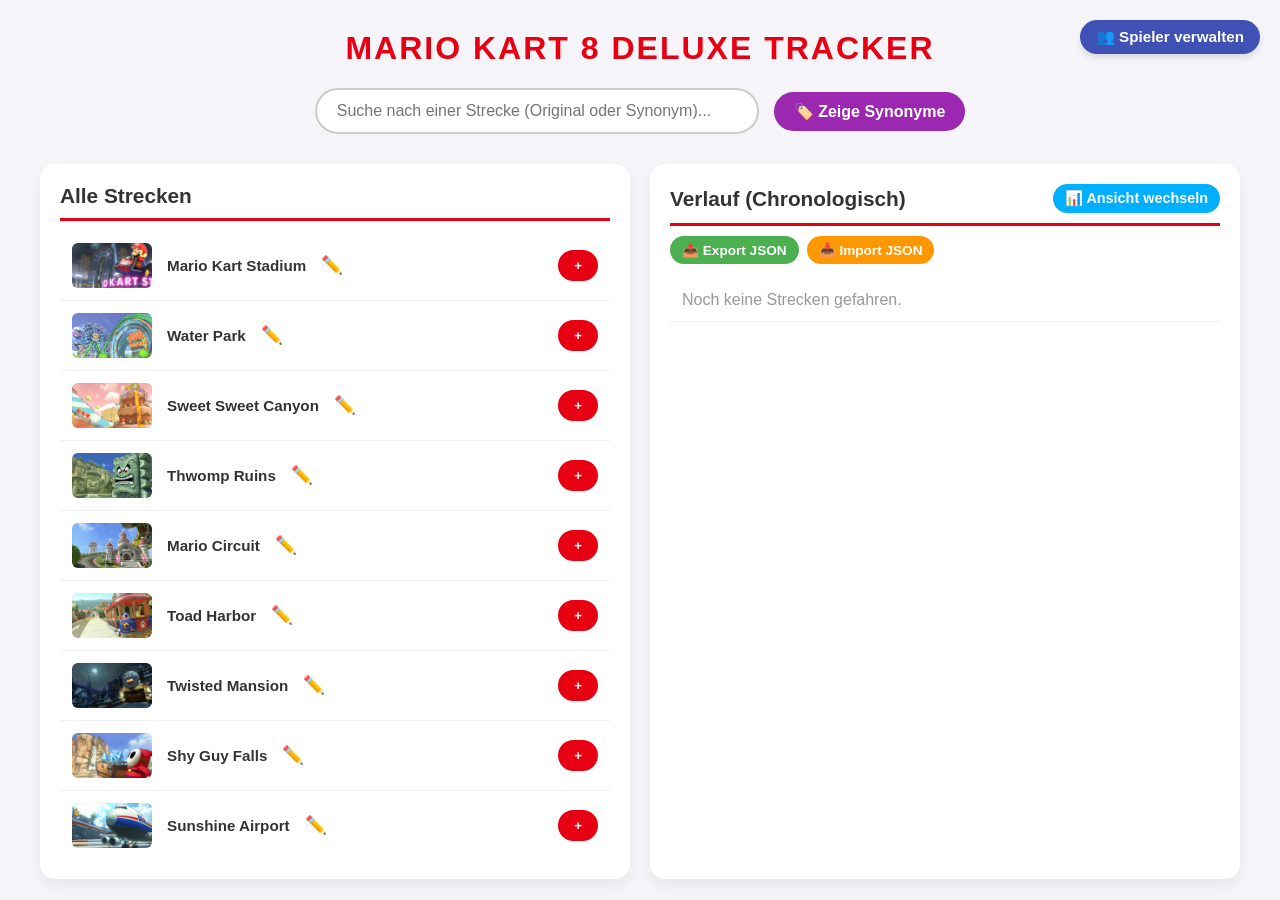
<file: main.html>
<!DOCTYPE html>
<html lang="de">

<head>
    <meta charset="UTF-8">
    <meta name="viewport" content="width=device-width, initial-scale=1.0">
    <title>Mario Kart 8 Deluxe - Strecken Tracker</title>
    <style>
        :root {
            --primary: #e60012;
            --bg-color: #f4f4f9;
            --text-color: #333;
            --card-bg: #fff;
        }

        body {
            font-family: 'Segoe UI', Tahoma, Geneva, Verdana, sans-serif;
            background-color: var(--bg-color);
            color: var(--text-color);
            margin: 0;
            padding: 20px;
        }

        .player-panel-container {
            position: absolute;
            top: 20px;
            right: 20px;
            z-index: 100;
        }

        .btn-players {
            background-color: #3f51b5;
            font-size: 0.95rem;
            box-shadow: 0 4px 6px rgba(0,0,0,0.1);
        }

        .player-panel {
            background: white;
            border-radius: 10px;
            padding: 15px;
            box-shadow: 0 4px 15px rgba(0,0,0,0.2);
            margin-top: 10px;
            width: 280px; /* Leicht vergrößert für den Durchschnittswert */
            border: 1px solid #ddd;
        }

        .player-panel.hidden {
            display: none;
        }

        .player-panel h3 {
            margin-top: 0;
            font-size: 1.1rem;
            border-bottom: 2px solid var(--primary);
            padding-bottom: 5px;
        }

        .player-manager-list {
            max-height: 200px;
            overflow-y: auto;
            margin-bottom: 10px;
        }

        .player-manager-item {
            display: flex;
            justify-content: space-between;
            align-items: center;
            margin-bottom: 8px;
            background: #f9f9f9;
            padding: 6px 8px;
            border-radius: 5px;
        }

        .player-manager-item label {
            display: flex;
            align-items: center;
            gap: 5px;
            margin: 0;
            font-size: 0.95rem;
            cursor: pointer;
            font-weight: bold;
            color: #444;
            flex: 1;
            white-space: nowrap;
            overflow: hidden;
            text-overflow: ellipsis;
        }

        /* NEU: Styling für den Durchschnittswert */
        .player-average {
            background-color: #e0e0e0;
            color: #333;
            padding: 2px 6px;
            border-radius: 4px;
            font-size: 0.8rem;
            font-weight: bold;
            margin-right: 8px;
            white-space: nowrap;
        }

        .btn-delete-player {
            background-color: #ff4d4d;
            color: white;
            border: none;
            padding: 4px 8px;
            border-radius: 4px;
            cursor: pointer;
            font-size: 0.7rem;
            transition: background-color 0.2s;
        }

        .btn-delete-player:hover {
            background-color: #cc0000;
        }

        .player-manager-add {
            display: flex;
            gap: 5px;
        }

        .player-manager-add input {
            flex: 1;
            padding: 5px 10px;
            font-size: 0.9rem;
            border-radius: 5px;
            border: 1px solid #ccc;
        }

        @media (max-width: 800px) {
            .player-panel-container {
                position: static;
                display: flex;
                flex-direction: column;
                align-items: center;
                margin-bottom: 20px;
            }
        }

        h1 {
            text-align: center;
            color: var(--primary);
            text-transform: uppercase;
            letter-spacing: 2px;
            margin-top: 10px;
        }

        .search-container {
            display: flex;
            justify-content: center;
            align-items: center;
            gap: 15px;
            margin-bottom: 30px;
            flex-wrap: wrap;
        }

        input[type="text"].search-input {
            padding: 12px 20px;
            width: 100%;
            max-width: 400px;
            font-size: 16px;
            border: 2px solid #ccc;
            border-radius: 25px;
            outline: none;
            transition: all 0.3s;
        }

        input[type="text"].search-input:focus {
            border-color: var(--primary);
            box-shadow: 0 0 10px rgba(230, 0, 18, 0.2);
        }

        .container {
            display: flex;
            flex-wrap: wrap;
            gap: 20px;
            max-width: 1200px;
            margin: 0 auto;
        }

        .column {
            flex: 1;
            min-width: 350px;
            background: var(--card-bg);
            padding: 20px;
            border-radius: 15px;
            box-shadow: 0 8px 15px rgba(0, 0, 0, 0.05);
            max-height: 75vh;
            overflow-y: auto;
            display: flex;
            flex-direction: column;
        }

        .header-container {
            display: flex;
            justify-content: space-between;
            align-items: center;
            border-bottom: 3px solid var(--primary);
            padding-bottom: 10px;
            margin-bottom: 10px;
            flex-wrap: wrap;
            gap: 10px;
        }

        h2 { margin: 0; font-size: 1.3rem; }

        .action-buttons {
            display: flex;
            gap: 8px;
            width: 100%;
            margin-bottom: 15px;
        }

        ul {
            list-style-type: none;
            padding: 0;
            margin: 0;
            flex: 1;
            overflow-y: auto;
        }

        li {
            display: flex;
            justify-content: space-between;
            align-items: center;
            padding: 12px;
            border-bottom: 1px solid #eee;
        }

        li.history-li {
            flex-direction: column;
            align-items: stretch;
        }
        .history-li-top {
            display: flex;
            justify-content: space-between;
            align-items: center;
            width: 100%;
        }

        .placements-container {
            display: flex;
            flex-wrap: wrap;
            gap: 10px;
            margin-top: 10px;
            padding-top: 10px;
            border-top: 1px dashed #ddd;
        }

        .player-select {
            display: flex;
            align-items: center;
            gap: 6px;
            background: #f8f9fa;
            padding: 4px 10px;
            border-radius: 20px;
            border: 1px solid #e0e0e0;
            font-size: 0.85rem;
        }

        .player-name-label {
            font-weight: bold;
            color: #555;
        }

        .player-select select {
            border-radius: 5px;
            border: 1px solid #ccc;
            background: white;
            padding: 2px 4px;
            outline: none;
            cursor: pointer;
            font-weight: bold;
        }

        .track-thumb { width: 80px; height: 45px; border-radius: 6px; margin-right: 15px; object-fit: cover; background-color: #ddd; }
        .track-info { display: flex; align-items: center; flex: 1; }
        .track-name { font-weight: 600; font-size: 0.95rem; margin-right: 10px; }
        .race-number { font-weight: bold; color: #888; margin-right: 15px; min-width: 25px; }
        .track-time { font-size: 0.8rem; color: #888; text-align: right; }
        .track-count { background-color: #ffd700; color: #000; padding: 4px 10px; border-radius: 10px; font-weight: 800; margin-right: 8px; font-size: 0.85rem; }
        .track-percent { background-color: #e0e0e0; color: #555; padding: 4px 8px; border-radius: 8px; font-weight: 700; margin-right: 12px; font-size: 0.75rem; }

        button { background-color: var(--primary); color: white; border: none; padding: 8px 16px; border-radius: 20px; cursor: pointer; font-weight: bold; transition: opacity 0.2s; }
        button:hover { opacity: 0.8; }
        .btn-toggle { background-color: #00b0ff; font-size: 0.9rem; padding: 6px 12px; }
        .btn-synonym { background-color: #9c27b0; font-size: 1rem; padding: 10px 20px; border-radius: 25px; }
        .btn-remove { background-color: #666; font-size: 12px; padding: 5px 10px; }
        .btn-export { background-color: #4CAF50; font-size: 0.85rem; padding: 6px 12px; }
        .btn-import { background-color: #ff9800; font-size: 0.85rem; padding: 6px 12px; }
        
        .btn-edit-name { background: none; border: none; color: #888; cursor: pointer; font-size: 1.1rem; padding: 0 5px; transition: transform 0.2s; }
        .btn-edit-name:hover { transform: scale(1.2); color: var(--primary); background: none; opacity: 1; }

    </style>
</head>

<body>

    <div class="player-panel-container">
        <button class="btn-players" onclick="togglePlayerPanel()">👥 Spieler verwalten</button>
        <div id="playerPanel" class="player-panel hidden">
            <h3>Aktive Spieler</h3>
            <div class="player-manager-list" id="playerListContainer"></div>
            <div class="player-manager-add">
                <input type="text" id="newPlayerName" placeholder="Neuer Spieler..." onkeypress="if(event.key==='Enter') addPlayer()">
                <button onclick="addPlayer()">+</button>
            </div>
        </div>
    </div>

    <h1>Mario Kart 8 Deluxe Tracker</h1>

    <div class="search-container">
        <input type="text" id="searchInput" class="search-input" placeholder="Suche nach einer Strecke (Original oder Synonym)..." onkeyup="filterTracks()">
        <button id="btnToggleNames" class="btn-synonym" onclick="toggleNames()">🏷️ Zeige Synonyme</button>
    </div>

    <div class="container">
        <div class="column">
            <div class="header-container">
                <h2>Alle Strecken</h2>
            </div>
            <ul id="allTracksList"></ul>
        </div>

        <div class="column">
            <div class="header-container">
                <h2 id="rightColumnTitle">Verlauf (Chronologisch)</h2>
                <button class="btn-toggle" onclick="toggleView()">📊 Ansicht wechseln</button>
            </div>
            
            <div class="action-buttons">
                <button class="btn-export" onclick="exportJSON()">📤 Export JSON</button>
                <button class="btn-import" onclick="document.getElementById('fileInput').click()">📥 Import JSON</button>
                <input type="file" id="fileInput" style="display: none;" accept=".json" onchange="importJSON(event)">
            </div>

            <ul id="playedTracksList"></ul>
        </div>
    </div>

    <script>
        const allTracks = [
            "Mario Kart Stadium", "Water Park", "Sweet Sweet Canyon", "Thwomp Ruins", "Mario Circuit", "Toad Harbor", "Twisted Mansion", "Shy Guy Falls", "Sunshine Airport", "Dolphin Shoals", "Electrodrome", "Mount Wario", "Cloudtop Cruise", "Bone-Dry Dunes", "Bowser's Castle", "Rainbow Road", "Wii Moo Moo Meadows", "GBA Mario Circuit", "DS Cheep Cheep Beach", "N64 Toad's Turnpike", "GCN Dry Dry Desert", "SNES Donut Plains 3", "N64 Royal Raceway", "3DS DK Jungle", "DS Wario Stadium", "GCN Sherbet Land", "3DS Music Park", "N64 Yoshi Valley", "DS Tick-Tock Clock", "3DS Piranha Plant Slide", "Wii Grumble Volcano", "N64 Rainbow Road", "GCN Yoshi Circuit", "Excitebike Arena", "Dragon Driftway", "Mute City", "Wii Wario's Gold Mine", "SNES Rainbow Road", "Ice Ice Outpost", "Hyrule Circuit", "GCN Baby Park", "GBA Cheese Land", "Wild Woods", "Animal Crossing", "3DS Neo Bowser City", "GBA Ribbon Road", "Super Bell Subway", "Big Blue", "Tour Paris Promenade", "3DS Toad Circuit", "N64 Choco Mountain", "Wii Coconut Mall", "Tour Tokyo Blur", "DS Shroom Ridge", "GBA Sky Garden", "Ninja Hideaway", "Tour New York Minute", "SNES Mario Circuit 3", "N64 Kalimari Desert", "DS Waluigi Pinball", "Tour Sydney Sprint", "GBA Snow Land", "Wii Mushroom Gorge", "Sky-High Sundae", "Tour London Loop", "GBA Boo Lake", "3DS Rock Rock Mountain", "Wii Maple Treeway", "Berlin Byways", "DS Peach Gardens", "Merry Mountain", "3DS Rainbow Road", "Tour Amsterdam Drift", "GBA Riverside Park", "Wii DK Summit", "Yoshi’s Island", "Tour Bangkok Rush", "DS Mario Circuit", "GCN Waluigi Stadium", "Tour Singapore Speedway", "Tour Athens Dash", "GCN Daisy Cruiser", "Wii Moonview Highway", "Squeaky Clean Sprint", "Tour Los Angeles Laps", "GBA Sunset Wilds", "Wii Koopa Cape", "Tour Vancouver Velocity", "Tour Rome Avanti", "GCN DK Mountain", "Wii Daisy Circuit", "Piranha Plant Cove", "Tour Madrid Drive", "3DS Rosalina’s Ice World", "SNES Bowser Castle 3", "Wii Rainbow Road"
        ];

        let playedTracksData = JSON.parse(localStorage.getItem('mk8d_history_log')) || [];
        let trackSynonyms = JSON.parse(localStorage.getItem('mk8d_synonyms')) || {}; 
        let players = JSON.parse(localStorage.getItem('mk8d_players')) || [
            { id: 'p1', name: 'Spieler 1', visible: true }
        ];
        
        let currentView = 'history';
        let showSynonyms = false;

        function togglePlayerPanel() {
            document.getElementById('playerPanel').classList.toggle('hidden');
        }

        function savePlayers() {
            localStorage.setItem('mk8d_players', JSON.stringify(players));
        }

        // NEU: Berechnet die durchschnittliche Platzierung eines Spielers
        function getPlayerAverage(playerId) {
            let total = 0;
            let count = 0;
            
            playedTracksData.forEach(race => {
                if (race.placements && race.placements[playerId]) {
                    const placement = parseInt(race.placements[playerId], 10);
                    if (!isNaN(placement)) {
                        total += placement;
                        count++;
                    }
                }
            });
            
            if (count === 0) return "-";
            return "Ø " + (total / count).toFixed(1);
        }

        function renderPlayersManager() {
            const container = document.getElementById('playerListContainer');
            container.innerHTML = '';
            players.forEach(p => {
                const avgPlacement = getPlayerAverage(p.id); // Holt den Durchschnittswert
                
                container.innerHTML += `
                    <div class="player-manager-item">
                        <label>
                            <input type="checkbox" ${p.visible ? 'checked' : ''} onchange="togglePlayerVisibility('${p.id}')">
                            ${p.name}
                        </label>
                        <span class="player-average" title="Durchschnittliche Platzierung">${avgPlacement}</span>
                        <button class="btn-delete-player" onclick="deletePlayer('${p.id}')" title="Spieler löschen">✖</button>
                    </div>
                `;
            });
        }

        function togglePlayerVisibility(id) {
            const p = players.find(x => x.id === id);
            if(p) {
                p.visible = !p.visible;
                savePlayers();
                renderPlayedTracks();
            }
        }

        function addPlayer() {
            const nameInput = document.getElementById('newPlayerName');
            const name = nameInput.value.trim();
            if(name) {
                players.push({ id: 'p' + Date.now(), name: name, visible: true });
                nameInput.value = '';
                savePlayers();
                renderPlayersManager();
                renderPlayedTracks();
            }
        }

        function deletePlayer(id) {
            const player = players.find(x => x.id === id);
            if (player) {
                if (confirm(`Bist du dir sicher, dass du "${player.name}" löschen möchtest?`)) {
                    players = players.filter(x => x.id !== id);
                    savePlayers();
                    renderPlayersManager();
                    renderPlayedTracks();
                }
            }
        }

        function updatePlacement(raceId, playerId, value) {
            const race = playedTracksData.find(r => r.id === raceId);
            if (race) {
                if (!race.placements) race.placements = {};
                race.placements[playerId] = value;
                saveData();
                renderPlayersManager(); // NEU: Aktualisiert die Durchschnittswerte live!
            }
        }

        function getThumbUrl(trackName) {
            let formattedName = trackName.replace(/’/g, "'");
            formattedName = formattedName.replace(/ /g, "_");
            return `img/184px-MK8D_${formattedName}_Course_Icon_Full.png`;
        }

        function getFallbackImg() {
            return "this.onerror=null; this.src='https://placehold.co/160x90/e60012/white?text=Fehlt';";
        }

        function getDisplayName(trackName) {
            if (showSynonyms && trackSynonyms[trackName]) {
                return trackSynonyms[trackName];
            }
            return trackName;
        }

        function formatDateTime(isoString) {
            if (!isoString) return "";
            const date = new Date(isoString);
            return date.toLocaleDateString('de-DE') + ", " + date.toLocaleTimeString('de-DE', { hour: '2-digit', minute: '2-digit' }) + " Uhr";
        }

        function toggleNames() {
            showSynonyms = !showSynonyms;
            const btn = document.getElementById('btnToggleNames');
            btn.textContent = showSynonyms ? "🏷️ Zeige Originalnamen" : "🏷️ Zeige Synonyme";
            filterTracks();
        }

        function editSynonym(trackName) {
            const currentName = trackSynonyms[trackName] || "";
            const newName = prompt(`Gib einen eigenen Namen/Spitznamen für "${trackName}" ein:\n(Lass das Feld leer, um ihn zu löschen)`, currentName);
            
            if (newName !== null) {
                if (newName.trim() === "") {
                    delete trackSynonyms[trackName];
                } else {
                    trackSynonyms[trackName] = newName.trim();
                }
                localStorage.setItem('mk8d_synonyms', JSON.stringify(trackSynonyms));
                filterTracks();
            }
        }

        function renderAllTracks(filter = "") {
            const list = document.getElementById('allTracksList');
            list.innerHTML = "";
            const searchTerm = filter.toLowerCase();

            const filteredTracks = allTracks.filter(track => {
                const matchOriginal = track.toLowerCase().includes(searchTerm);
                const matchSynonym = trackSynonyms[track] && trackSynonyms[track].toLowerCase().includes(searchTerm);
                return matchOriginal || matchSynonym;
            });

            filteredTracks.forEach(track => {
                const li = document.createElement('li');
                li.innerHTML = `
                    <div class="track-info">
                        <img class="track-thumb" src="${getThumbUrl(track)}" onerror="${getFallbackImg()}">
                        <span class="track-name">${getDisplayName(track)}</span>
                        <button class="btn-edit-name" onclick="editSynonym('${track.replace(/'/g, "\\'")}')" title="Synonym bearbeiten">✏️</button>
                    </div>
                    <button onclick="addPlayedTrack('${track.replace(/'/g, "\\'")}')">+</button>
                `;
                list.appendChild(li);
            });
        }

        function toggleView() {
            currentView = (currentView === 'history') ? 'stats' : 'history';
            const title = document.getElementById('rightColumnTitle');
            title.textContent = (currentView === 'history') ? "Verlauf (Chronologisch)" : "Top-Strecken (Statistik)";
            renderPlayedTracks();
        }

        function renderPlayedTracks() {
            const list = document.getElementById('playedTracksList');
            list.innerHTML = "";
            const searchTerm = document.getElementById('searchInput').value.toLowerCase();

            if (playedTracksData.length === 0) {
                list.innerHTML = "<li style='color:#999'>Noch keine Strecken gefahren.</li>";
                return;
            }

            if (currentView === 'history') {
                const filteredHistory = playedTracksData
                    .map((item, index) => ({ item: item, originalIndex: index }))
                    .filter(({item}) => {
                        const matchOriginal = item.name.toLowerCase().includes(searchTerm);
                        const matchSynonym = trackSynonyms[item.name] && trackSynonyms[item.name].toLowerCase().includes(searchTerm);
                        return matchOriginal || matchSynonym;
                    });

                if (filteredHistory.length === 0) {
                    list.innerHTML = "<li style='color:#999'>Keine passenden Einträge im Verlauf.</li>";
                    return;
                }

                filteredHistory.forEach(({item, originalIndex}) => {
                    const li = document.createElement('li');
                    li.className = "history-li";

                    let placementsHTML = '<div class="placements-container">';
                    players.filter(p => p.visible).forEach(p => {
                        const currentVal = (item.placements && item.placements[p.id]) ? item.placements[p.id] : "";
                        let options = '<option value="">-</option>';
                        for(let i=1; i<=12; i++) {
                            options += `<option value="${i}" ${currentVal == i ? 'selected' : ''}>${i}</option>`;
                        }
                        placementsHTML += `
                            <div class="player-select">
                                <span class="player-name-label">${p.name}:</span>
                                <select onchange="updatePlacement(${item.id}, '${p.id}', this.value)">
                                    ${options}
                                </select>
                            </div>
                        `;
                    });
                    placementsHTML += '</div>';

                    li.innerHTML = `
                        <div class="history-li-top">
                            <div class="track-info">
                                <span class="race-number">#${originalIndex + 1}</span>
                                <img class="track-thumb" src="${getThumbUrl(item.name)}" onerror="${getFallbackImg()}">
                                <span class="track-name">${getDisplayName(item.name)}</span>
                            </div>
                            <div style="display: flex; align-items: center; gap: 15px;">
                                <span class="track-time">${formatDateTime(item.date)}</span>
                                <button class="btn-remove" onclick="removePlayedTrack(${item.id})">Entfernen</button>
                            </div>
                        </div>
                        ${placementsHTML}
                    `;
                    list.appendChild(li);
                });
                
                if (searchTerm === "") {
                    list.scrollTop = list.scrollHeight;
                }

            } else {
                const totalRaces = playedTracksData.length; 
                const stats = {};
                
                playedTracksData.forEach(item => {
                    stats[item.name] = (stats[item.name] || 0) + 1;
                });

                const sortedStats = Object.entries(stats).sort((a, b) => b[1] - a[1]);

                const filteredStats = sortedStats.filter(([trackName, count]) => {
                    const matchOriginal = trackName.toLowerCase().includes(searchTerm);
                    const matchSynonym = trackSynonyms[trackName] && trackSynonyms[trackName].toLowerCase().includes(searchTerm);
                    return matchOriginal || matchSynonym;
                });

                if (filteredStats.length === 0) {
                    list.innerHTML = "<li style='color:#999'>Keine passenden Einträge in der Statistik.</li>";
                    return;
                }

                filteredStats.forEach(([trackName, count]) => {
                    const percentage = ((count / totalRaces) * 100).toFixed(1);
                    const li = document.createElement('li');
                    li.innerHTML = `
                        <div class="track-info">
                            <img class="track-thumb" src="${getThumbUrl(trackName)}" onerror="${getFallbackImg()}">
                            <span class="track-count">${count}x</span>
                            <span class="track-percent">${percentage}%</span>
                            <span class="track-name">${getDisplayName(trackName)}</span>
                        </div>
                    `;
                    list.appendChild(li);
                });
            }
        }

        function addPlayedTrack(trackName) {
            const uniqueId = Date.now() + Math.floor(Math.random() * 1000);
            const currentTime = new Date().toISOString();
            
            playedTracksData.push({ id: uniqueId, name: trackName, date: currentTime, placements: {} });
            saveData();
            
            document.getElementById('searchInput').value = "";
            filterTracks();
        }

        function removePlayedTrack(idToRemove) {
            playedTracksData = playedTracksData.filter(item => item.id !== idToRemove);
            saveData();
            renderPlayedTracks();
            renderPlayersManager(); // NEU: Update Durchschnitt, falls Rennen gelöscht wird
        }

        function saveData() {
            localStorage.setItem('mk8d_history_log', JSON.stringify(playedTracksData));
        }

        function filterTracks() {
            renderAllTracks(document.getElementById('searchInput').value);
            renderPlayedTracks();
        }

        function exportJSON() {
            if (playedTracksData.length === 0 && Object.keys(trackSynonyms).length === 0) {
                alert("Es gibt keine Daten zum Exportieren!");
                return;
            }
            
            const exportData = {
                history: playedTracksData,
                synonyms: trackSynonyms,
                players: players
            };
            
            const dataStr = JSON.stringify(exportData, null, 2);
            const blob = new Blob([dataStr], { type: "application/json" });
            const url = URL.createObjectURL(blob);
            
            const a = document.createElement("a");
            a.href = url;
            a.download = "mk8d_tracker_backup.json";
            document.body.appendChild(a);
            a.click();
            document.body.removeChild(a);
            URL.revokeObjectURL(url);
        }

        function importJSON(event) {
            const file = event.target.files[0];
            if (!file) return;

            const reader = new FileReader();
            reader.onload = function(e) {
                try {
                    const importedData = JSON.parse(e.target.result);
                    
                    if (Array.isArray(importedData)) {
                        playedTracksData = importedData;
                    } 
                    else if (importedData.history !== undefined) {
                        playedTracksData = importedData.history || [];
                        trackSynonyms = importedData.synonyms || {};
                        localStorage.setItem('mk8d_synonyms', JSON.stringify(trackSynonyms));
                        
                        if (importedData.players) {
                            players = importedData.players;
                            savePlayers();
                        }
                    }
                    
                    saveData();
                    filterTracks();
                    renderPlayersManager(); // Wichtig nach Import für korrekte Durchschnittswerte
                    alert("Daten erfolgreich importiert!");
                    
                } catch (error) {
                    alert("Fehler beim Lesen der JSON-Datei.");
                }
            };
            reader.readAsText(file);
            event.target.value = "";
        }

        renderPlayersManager();
        renderAllTracks();
        renderPlayedTracks();
    </script>
</body>
</html>
</file>
